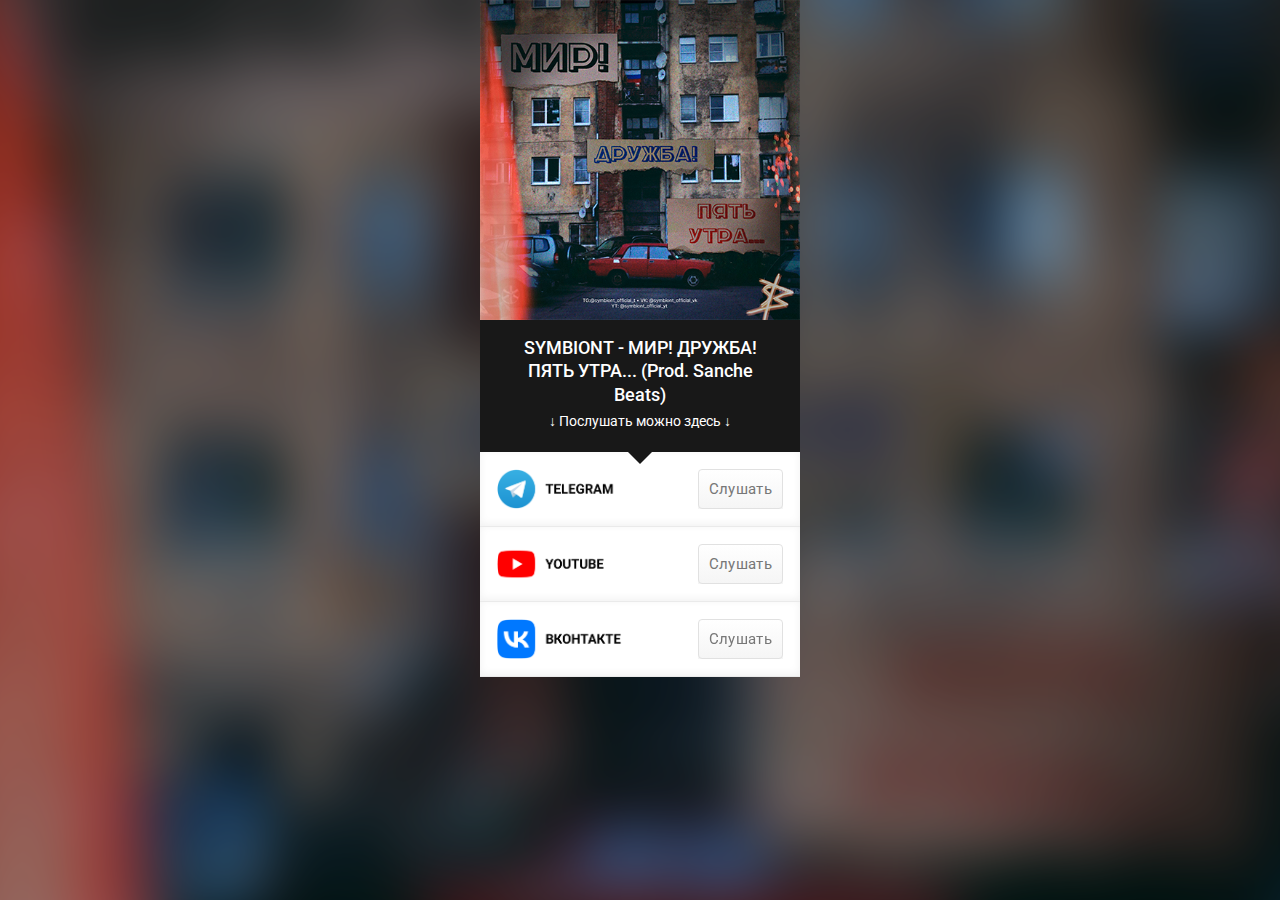
<file: MDPU/index.html>
<!DOCTYPE html><html class="no-js" lang><head>
        
<meta charset="utf-8">
<meta http-equiv="x-ua-compatible" content="ie=edge">
<meta name="viewport" content="width=device-width, initial-scale=1">

<title>МИР! ДРУЖБА! ПЯТЬ УТРА...</title>
<meta name="description" content="Go to МИР! ДРУЖБА! ПЯТЬ УТРА...">
<link rel="canonical" href="https://symbiont19.github.io/MDPU">

<!-- Open Graph -->
<meta property="og:title" content="МИР! ДРУЖБА! ПЯТЬ УТРА...">
<meta property="og:description" content="Go to МИР! ДРУЖБА! ПЯТЬ УТРА...">
<meta property="og:url" content="https://symbiont19.github.io/MDPU">

    <meta property="og:image" content="images/artwork-600x315.jpg">
    <meta property="og:image:secure_url" content="images/artwork-600x315.jpg">
    <meta property="og:image:width" content="600">
    <meta property="og:image:height" content="315">


<!-- Twitter summary card -->
<meta name="twitter:title" content="МИР! ДРУЖБА! ПЯТЬ УТРА...">
<meta name="twitter:description" content="Go to МИР! ДРУЖБА! ПЯТЬ УТРА...">
<meta name="twitter:url" content="https://symbiont19.github.io/MDPU">

<meta name="twitter:card" content="summary_large_image">

    <meta>


<!-- Icons -->
<link rel="shortcut icon" href="favicon.ico">

<link rel="icon" type="image/png" href="images/favicon-16x16.png" sizes="16x16">
<link rel="icon" type="image/png" href="images/favicon-32x32.png" sizes="32x32">
<link rel="icon" type="image/png" href="images/favicon-96x96.png" sizes="96x96">

<meta name="msapplication-TileColor" content="#ffffff">
<meta name="msapplication-TileImage" content="https://static.assetlab.io/red3/489/img/icons/ms-icon-144x144.png">
    <!-- Optimize load: preload styles -->
<link rel="preload" href="https://static.assetlab.io/red3/489/release-classic.css" as="style">
<link href="https://fonts.googleapis.com/css?family=Roboto:300,400,500,700" rel="preload" as="style">

<link rel="stylesheet" href="css/release-classic.css">
<link href="https://fonts.googleapis.com/css?family=Roboto:300,400,500,700" rel="stylesheet">
    <script>
        (function(w,d,e,n,s,c,a,f){w['LnkConsentObject']=n;w[n]=w[n]||function(){
        (w[n].q=w[n].q||[]).push(arguments)},w[n].c=c;a=d.createElement(e),
        f=d.getElementsByTagName(e)[0];a.async=1;a.src=s;f.parentNode.insertBefore(a,f)
        })(window,document,'script','lnk_consent',
        'https://static.assetlab.io/consent/1.5.15/consent.js',
        'https://static.assetlab.io/consent/1.5.15/consent.css');
    </script>
    <!-- Optimize load: preload scripts -->                   
    </head>
    <body class data-test="landingpage-app">
        
    
<div class="site-bg" data-test="landingpage-bg">
    
        <img src="images/artwork-440x440.jpg" data-test="landingpage-bg-image" role="presentation">
    </div>

    <div id="lnk-ad-header" class="ad__container--header">
      <div data-lnk-placement="header" data-test="ad-gam--header" class="js-lnk-ad ad ad__item">
    <div id="0000000001">
                
                <script>
            googletag.cmd.push(function() { googletag.display('0000000001'); });
        </script>
            </div>
</div>
  </div>

<style>
  .ad__container--one-point-five-click {
    display: none;
    position: fixed;
    top: 0;
    width: 100%;
    z-index: 10;
  }

  .ad__container--one-point-five-click.visible {
    display: block;
  }

  .ad__container--one-point-five-click iframe {
    height: 100vh;
    width: 100%;
  }
</style>


<main class="layout" data-test="layout-wrapper">
    
        <div class="layout__cover js-cover">
            
        <div class="layout__cover-scroll js-scroll-cover-container">
            <div class="layout__cover-wrapper">
                
                <a class="layout__cover-link" href="#music-services" title="Click to view services">
                <div class="cover">
                                        <div class="cover__artwork">
                        <img class="cover__artwork-img" src="images/artwork-440x440.jpg" alt="МИР! ДРУЖБА! ПЯТЬ УТРА...">
                    </div>
                </div>
                </a>
            </div>
        </div>
        </div>
            <div class="layout__cover-sizer"></div>
        <div class="layout__cover-scroll-sizer js-scroll-to-offset-sizer"></div>
        
    <div class="layout__header ">
        <header class="header js-header" id="pl-container" data-test="layout-header">
        
            <a class="header__link" href="#music-services" title="Click to view services">
                <h1 data-test="layout-header-title">SYMBIONT - МИР! ДРУЖБА! ПЯТЬ УТРА... (Prod. Sanche Beats)</h1>
                                    <p data-test="layout-header-description">↓ Послушать можно здесь ↓</p>
                            </a>
        </header>
    </div>
    <div class="layout__header-sizer js-header-sizer js-scroll-to-offset-sizer"></div>

    <div class="layout__content" data-test="layout-content">
                    
            <nav id="music-services" data-test="music-service-list" class="music-service-list" role="navigation">

  
  
  <div class="music-service-list__item" data-test="music-service-list-item">
        <a id="eea5ffc3-bc22-46fa-93cf-89b517f4efe4" data-media-serviceid="eea5ffc3-bc22-46fa-93cf-89b517f4efe4" data-linkid="d2b1a465-ffdf-45d8-8b08-c491ccb9a64e" data-carousel="false" class="music-service-list__link js-redirect" href="https://t.me/symbiont_official_t" data-marketing-consent data-app-type="manual" data-test="music-service-list-link" data-label="yandexmusic" data-category="service" data-category-type="play" data-action="Play" data-rank="1">
      
      <div class="music-service-list__content">
        <img class="music-service-list__img" data-test="music-service-item-image" src="fonts/telegram.png" alt="Telegram" longdesc="https://t.me/symbiont_official_t">
        <button class="btn music-service-list__btn" data-test="music-service-item-button" tabindex="-1" title="Play">
          <span class="btn-label" data-test="music-service-item-button-label">Слушать</span>
        </button>
      </div>
    </a>
      </div>
  
  
  <div class="music-service-list__item" data-test="music-service-list-item">
        <a id="20708006-5703-41c8-b13b-b6bb89e5c701" data-media-serviceid="20708006-5703-41c8-b13b-b6bb89e5c701" data-linkid="d2b1a465-ffdf-45d8-8b08-c491ccb9a64e" data-carousel="false" class="music-service-list__link js-redirect" href="https://youtu.be/aaRxsaPfLpo" data-marketing-consent data-app-type="manual" data-test="music-service-list-link" data-label="youtube" data-category="service" data-category-type="play" data-action="Play" data-rank="2">
      
      <div class="music-service-list__content">
        <img class="music-service-list__img" data-test="music-service-item-image" src="fonts/youtube.png" alt="YouTube" longdesc="https://youtu.be/aaRxsaPfLpo">
        <button class="btn music-service-list__btn" data-test="music-service-item-button" tabindex="-1" title="Play">
          <span class="btn-label" data-test="music-service-item-button-label">Слушать</span>
        </button>
      </div>
    </a>
      </div>
  
  
  <div class="music-service-list__item" data-test="music-service-list-item">
        <a id="9e4a2da7-239c-4fe4-9d2f-16848d936783" data-media-serviceid="9e4a2da7-239c-4fe4-9d2f-16848d936783" data-linkid="d2b1a465-ffdf-45d8-8b08-c491ccb9a64e" data-carousel="false" class="music-service-list__link js-redirect" href="https://vk.com/wall-204454570_44" data-marketing-consent data-app-type="manual" data-test="music-service-list-link" data-label="vk-muzyka" data-category="service" data-category-type="goto" data-action="Play" data-rank="3">
      
      <div class="music-service-list__content">
        <img class="music-service-list__img" data-test="music-service-item-image" src="fonts/vk.png" alt="ВКонтакте" longdesc="https://vk.com/wall-204454570_44">
        <button class="btn music-service-list__btn" data-test="music-service-item-button" tabindex="-1" title="Play">
          <span class="btn-label" data-test="music-service-item-button-label">Слушать</span>
        </button>
      </div>
    </a>
      </div>
      </div>
  
</nav>
<script id="linkfire-tracking-data">
    window.linkfire.tracking = {
        version: 1,
        parameters: {"channelId":"d3d58fd7-4c47-11e6-9fd0-066c3e7a8751","channelCode":null,"channelName":"Original","channelType":"Original","channelSubType":"Original","visitorUid":"63877be6b8a6d1.86721199","activity":"","params":null,"tags":null,"browser":"Chrome","city":"Unknown","countryCode":"NL","country":"Netherlands","device":"desktop","os":"Win10","artistTags":null,"serviceListType":null,"linkId":"d2b1a465-ffdf-45d8-8b08-c491ccb9a64e","boardId":"ef7e148f-8693-4eff-ace0-a94da812dde7","board":"dashboard-2","boardTitle":"Dashboard 2","organisation":null,"organisationId":"fc6099e5-1337-4395-bb59-758ff99a0e62","organisationName":"SP-Digital","organisationPlanId":"9f405bc8-4350-4de7-a4e5-672b21a1c831","topLevelOrganisationId":null,"visitorToken":"acd271126a84047f0a3828ce9d8013b3","newSession":true,"asset":"landingpage","referrer":"direct","linkType":"Music","url":"lnk.to\/dblcup","originalUrl":"https:\/\/vk.cc\/ciHLen","action":null,"album":null,"artist":null,"genre":null,"track":null,"label":null,"isrcs":null,"upcs":null,"landingTitle":"МИР! ДРУЖБА! ПЯТЬ УТРА...","serviceList":[{"serviceId":"eea5ffc3-bc22-46fa-93cf-89b517f4efe4","serviceName":"yandexmusic","serviceType":"play","rank":1},{"serviceId":"20708006-5703-41c8-b13b-b6bb89e5c701","serviceName":"youtube","serviceType":"play","rank":2},{"serviceId":"9e4a2da7-239c-4fe4-9d2f-16848d936783","serviceName":"vk-muzyka","serviceType":"goto","rank":3},{"serviceId":"a2183f18-bcff-4341-97d2-e89ca0f34dad","serviceName":"vk","serviceType":"play","rank":4},{"serviceId":"21841ee3-b2a9-469d-b5ec-b8a5064a6a4c","serviceName":"zvuk","serviceType":"goto","rank":5},{"serviceId":"8f82cc1c-a2c3-4438-8a29-285983518182","serviceName":"applemusic","serviceType":"play","rank":6},{"serviceId":"7a586f9f-9e2d-4383-83cc-b2aa5bd1798d","serviceName":"spotify","serviceType":"play","rank":7},{"serviceId":"b2a0e6eb-620f-473f-a6ec-f9397dd2d204","serviceName":"itunes","serviceType":"download","rank":8}],"transactionId":"669eee51-4eea-4c50-a2a8-9eea8065d374"},
        required: {"linkfire":{"ids":null,"eventTypes":["clickthrough","consent","pageview","preview","subscribe","interact"],"providerName":"linkfire","data":null,"endpoints":[{"eventType":"pageview","eventAction":null,"urls":["\/~\/tr\/pageview\/"],"httpMethod":"POST"},{"eventType":"preview","eventAction":null,"urls":["\/~\/tr\/event\/"],"httpMethod":"POST"},{"eventType":"clickthrough","eventAction":null,"urls":["\/~\/tr\/event\/"],"httpMethod":"POST"},{"eventType":"subscribe","eventAction":null,"urls":["\/~\/tr\/event\/"],"httpMethod":"POST"},{"eventType":"interact","eventAction":null,"urls":["\/~\/tr\/event\/"],"httpMethod":"POST"},{"eventType":"consent","eventAction":"optin","urls":["\/~\/tr\/consent\/"],"httpMethod":"POST"},{"eventType":"consent","eventAction":"optout","urls":["\/~\/tr\/consent\/"],"httpMethod":"POST"},{"eventType":"consent","eventAction":"advanced","urls":["\/~\/tr\/consent\/"],"httpMethod":"POST"},{"eventType":"consent","eventAction":"dismiss","urls":["\/~\/tr\/consent\/"],"httpMethod":"POST"},{"eventType":"consent","eventAction":"dialog_view","urls":["\/~\/tr\/consent\/"],"httpMethod":"POST"}],"domain":null,"cookies":null,"providerType":"required","pixels":null,"iframes":null}},
        performance: {"linkfire":{"ids":null,"eventTypes":["consent"],"providerName":"linkfire","data":null,"endpoints":null,"domain":"lnk.to","cookies":[{"eventType":"consent","eventAction":"optin","action":"set","name":"LF_main","value":"eyJVSUQiOiI2Mzg3N2JlNmI4YTZkMS44NjcyMTE5OSJ9","lifetime":15552000,"path":"\/","domain":"lnk.to"},{"eventType":"consent","eventAction":"optin","action":"set","name":"LF_visitor_34755f066982575fa970e7a9cad83292","value":"acd271126a84047f0a3828ce9d8013b3","lifetime":600,"path":"\/","domain":"lnk.to"},{"eventType":"consent","eventAction":"optout","action":"remove","name":"LF_main","value":"","lifetime":-1,"path":"\/","domain":"lnk.to"},{"eventType":"consent","eventAction":"optout","action":"remove","name":"LF_visitor_*","value":"","lifetime":-1,"path":"\/","domain":"lnk.to"}],"providerType":"performance","pixels":null,"iframes":null},"google":{"ids":[{"eventTypes":["clickthrough","pageview","AssetInteraction","LandingVisit","ServiceClick","ShareFromAsset","TimeOnAsset"],"id":"UA-54175133-1"}],"eventTypes":["clickthrough","pageview"],"providerName":"google","data":{"UA-54175133-1":{"events":["AssetInteraction","LandingVisit","ServiceClick","ShareFromAsset","TimeOnAsset"],"dimensions":{"dimension1":"lnk.to\/dblcup","dimension2":"Music","dimension3":null},"sampleRate":10}},"endpoints":null,"domain":null,"cookies":null,"providerType":"performance","pixels":null,"iframes":null}},        
        advertising: {"facebook":{"ids":[{"eventTypes":["clickthrough","pageview","preview","subscribe"],"id":"399736106876066"}],"eventTypes":["clickthrough","pageview","preview","subscribe"],"providerName":"facebook","data":null,"endpoints":null,"domain":null,"cookies":null,"providerType":"advertising","pixels":null,"iframes":null},"google":{"ids":[{"eventTypes":["clickthrough","pageview","preview","subscribe"],"id":"950249395"}],"eventTypes":["clickthrough","pageview","preview","subscribe"],"providerName":"google","data":{"950249395":{"label":null}},"endpoints":null,"domain":null,"cookies":null,"providerType":"advertising","pixels":null,"iframes":null},"twitter":{"ids":[{"eventTypes":["pageview"],"id":"numgi"},{"eventTypes":["clickthrough"],"id":"numuc"},{"eventTypes":["preview"],"id":"numub"}],"eventTypes":["clickthrough","pageview","preview"],"providerName":"twitter","data":null,"endpoints":null,"domain":null,"cookies":null,"providerType":"advertising","pixels":null,"iframes":null}},
        additionalParameters: {
            subscribe: [],
        },
        visitTrackingEvent: "pageview"    };
</script>
    <script async src="js/release-classic-nosample.js"></script>    
</body></html>
</file>
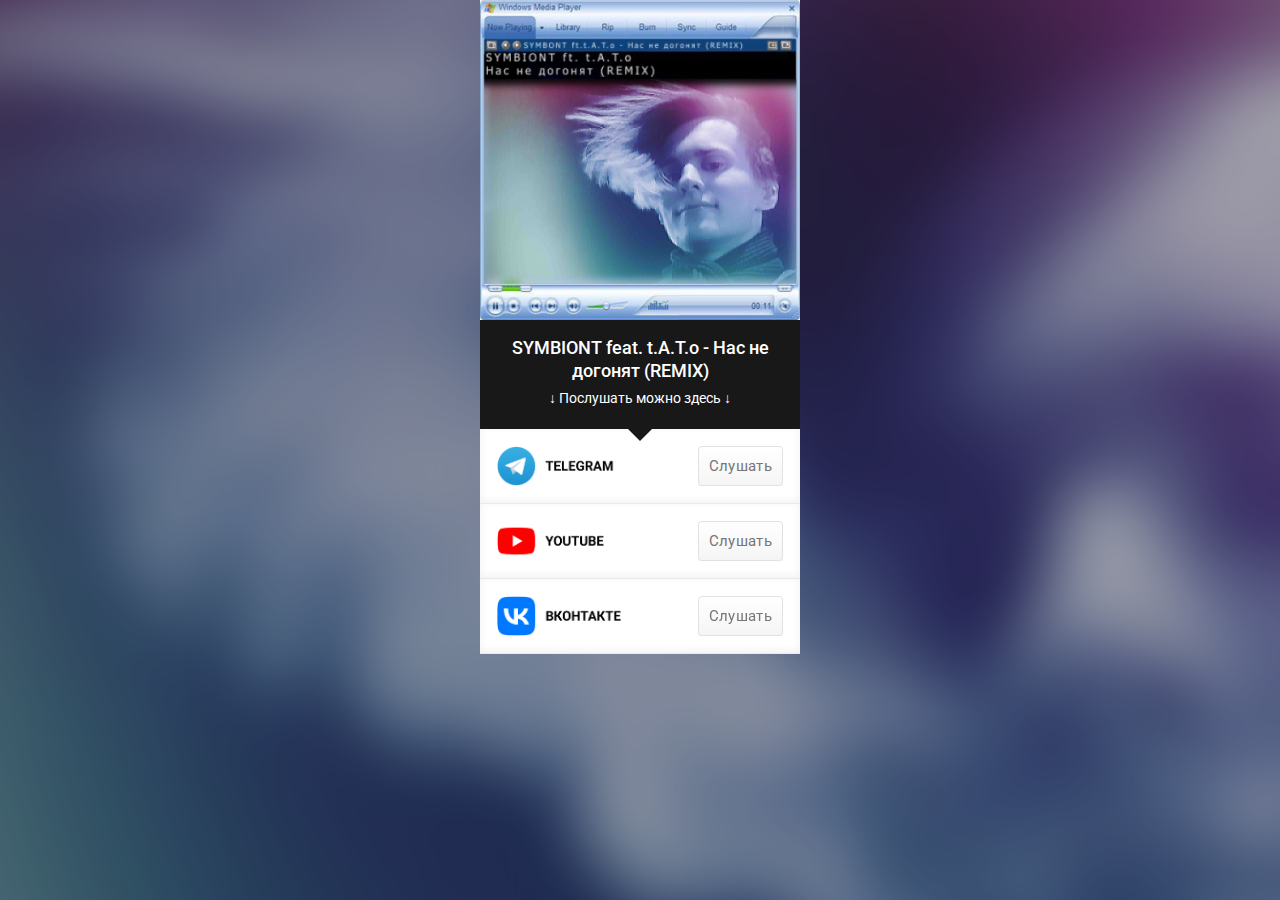
<file: nas-ne-dogonyat/index.html>
<!DOCTYPE html><html class="no-js" lang><head>
        
<meta charset="utf-8">
<meta http-equiv="x-ua-compatible" content="ie=edge">
<meta name="viewport" content="width=device-width, initial-scale=1">

<title>SYMBIONT feat. t.A.T.o - Нас не догонят (REMIX)</title>
<meta name="description" content="Go to Нас не догонят (REMIX).">
<link rel="canonical" href="https://symbiont19.github.io/torg">

<!-- Open Graph -->
<meta property="og:title" content="Go to Нас не догонят (REMIX)">
<meta property="og:description" content="Go to Нас не догонят (REMIX).">
<meta property="og:url" content="https://symbiont19.github.io/torg">

    <meta property="og:image" content="images/artwork-600x315.jpg">
    <meta property="og:image:secure_url" content="images/artwork-600x315.jpg">
    <meta property="og:image:width" content="600">
    <meta property="og:image:height" content="315">


<!-- Twitter summary card -->
<meta name="twitter:title" content="Go to Нас не догонят (REMIX)">
<meta name="twitter:description" content="Go to Нас не догонят (REMIX).">
<meta name="twitter:url" content="https://symbiont19.github.io/torg">

<meta name="twitter:card" content="summary_large_image">

    <meta>


<!-- Icons -->
<link rel="shortcut icon" href="favicon.ico">

<link rel="icon" type="image/png" href="images/favicon-16x16.png" sizes="16x16">
<link rel="icon" type="image/png" href="images/favicon-32x32.png" sizes="32x32">
<link rel="icon" type="image/png" href="images/favicon-96x96.png" sizes="96x96">

<meta name="msapplication-TileColor" content="#ffffff">
<meta name="msapplication-TileImage" content="https://static.assetlab.io/red3/489/img/icons/ms-icon-144x144.png">
    <!-- Optimize load: preload styles -->
<link rel="preload" href="https://static.assetlab.io/red3/489/release-classic.css" as="style">
<link href="https://fonts.googleapis.com/css?family=Roboto:300,400,500,700" rel="preload" as="style">

<link rel="stylesheet" href="css/release-classic.css">
<link href="https://fonts.googleapis.com/css?family=Roboto:300,400,500,700" rel="stylesheet">
    <script>
        (function(w,d,e,n,s,c,a,f){w['LnkConsentObject']=n;w[n]=w[n]||function(){
        (w[n].q=w[n].q||[]).push(arguments)},w[n].c=c;a=d.createElement(e),
        f=d.getElementsByTagName(e)[0];a.async=1;a.src=s;f.parentNode.insertBefore(a,f)
        })(window,document,'script','lnk_consent',
        'https://static.assetlab.io/consent/1.5.15/consent.js',
        'https://static.assetlab.io/consent/1.5.15/consent.css');
    </script>
    <!-- Optimize load: preload scripts -->                   
    </head>
    <body class data-test="landingpage-app">
        
    
<div class="site-bg" data-test="landingpage-bg">
    
        <img src="images/artwork-440x440.jpg" data-test="landingpage-bg-image" role="presentation">
    </div>

    <div id="lnk-ad-header" class="ad__container--header">
      <div data-lnk-placement="header" data-test="ad-gam--header" class="js-lnk-ad ad ad__item">
    <div id="0000000001">
                
                <script>
            googletag.cmd.push(function() { googletag.display('0000000001'); });
        </script>
            </div>
</div>
  </div>

<style>
  .ad__container--one-point-five-click {
    display: none;
    position: fixed;
    top: 0;
    width: 100%;
    z-index: 10;
  }

  .ad__container--one-point-five-click.visible {
    display: block;
  }

  .ad__container--one-point-five-click iframe {
    height: 100vh;
    width: 100%;
  }
</style>


<main class="layout" data-test="layout-wrapper">
    
        <div class="layout__cover js-cover">
            
        <div class="layout__cover-scroll js-scroll-cover-container">
            <div class="layout__cover-wrapper">
                
                <a class="layout__cover-link" href="#music-services" title="Click to view services">
                <div class="cover">
                                        <div class="cover__artwork">
                        <img class="cover__artwork-img" src="images/artwork-440x440.jpg" alt="Go to Нас не догонят (REMIX)">
                    </div>
                </div>
                </a>
            </div>
        </div>
        </div>
            <div class="layout__cover-sizer"></div>
        <div class="layout__cover-scroll-sizer js-scroll-to-offset-sizer"></div>
        
    <div class="layout__header ">
        <header class="header js-header" id="pl-container" data-test="layout-header">
        
            <a class="header__link" href="#music-services" title="Click to view services">
                <h1 data-test="layout-header-title">SYMBIONT feat. t.A.T.o - Нас не догонят (REMIX)</h1>
                                    <p data-test="layout-header-description">↓ Послушать можно здесь ↓</p>
                            </a>
        </header>
    </div>
    <div class="layout__header-sizer js-header-sizer js-scroll-to-offset-sizer"></div>

    <div class="layout__content" data-test="layout-content">
                    
            <nav id="music-services" data-test="music-service-list" class="music-service-list" role="navigation">

  
  
  <div class="music-service-list__item" data-test="music-service-list-item">
        <a id="eea5ffc3-bc22-46fa-93cf-89b517f4efe4" data-media-serviceid="eea5ffc3-bc22-46fa-93cf-89b517f4efe4" data-linkid="d2b1a465-ffdf-45d8-8b08-c491ccb9a64e" data-carousel="false" class="music-service-list__link js-redirect" href="https://t.me/symbiont_official_t/54" data-marketing-consent data-app-type="manual" data-test="music-service-list-link" data-label="yandexmusic" data-category="service" data-category-type="play" data-action="Play" data-rank="1">
      
      <div class="music-service-list__content">
        <img class="music-service-list__img" data-test="music-service-item-image" src="fonts/telegram.png" alt="Telegram" longdesc="https://t.me/symbiont_official_t/54">
        <button class="btn music-service-list__btn" data-test="music-service-item-button" tabindex="-1" title="Play">
          <span class="btn-label" data-test="music-service-item-button-label">Слушать</span>
        </button>
      </div>
    </a>
      </div>
  
  
  <div class="music-service-list__item" data-test="music-service-list-item">
        <a id="20708006-5703-41c8-b13b-b6bb89e5c701" data-media-serviceid="20708006-5703-41c8-b13b-b6bb89e5c701" data-linkid="d2b1a465-ffdf-45d8-8b08-c491ccb9a64e" data-carousel="false" class="music-service-list__link js-redirect" href="https://youtu.be/SzeEoSF_Nr4" data-marketing-consent data-app-type="manual" data-test="music-service-list-link" data-label="youtube" data-category="service" data-category-type="play" data-action="Play" data-rank="2">
      
      <div class="music-service-list__content">
        <img class="music-service-list__img" data-test="music-service-item-image" src="fonts/youtube.png" alt="YouTube" longdesc="https://youtu.be/SzeEoSF_Nr4">
        <button class="btn music-service-list__btn" data-test="music-service-item-button" tabindex="-1" title="Play">
          <span class="btn-label" data-test="music-service-item-button-label">Слушать</span>
        </button>
      </div>
    </a>
      </div>
  
  
  <div class="music-service-list__item" data-test="music-service-list-item">
        <a id="9e4a2da7-239c-4fe4-9d2f-16848d936783" data-media-serviceid="9e4a2da7-239c-4fe4-9d2f-16848d936783" data-linkid="d2b1a465-ffdf-45d8-8b08-c491ccb9a64e" data-carousel="false" class="music-service-list__link js-redirect" href="https://vk.com/symbiont_official_vk?w=wall-204454570_39" data-marketing-consent data-app-type="manual" data-test="music-service-list-link" data-label="vk-muzyka" data-category="service" data-category-type="goto" data-action="Play" data-rank="3">
      
      <div class="music-service-list__content">
        <img class="music-service-list__img" data-test="music-service-item-image" src="fonts/vk.png" alt="ВКонтакте" longdesc="https://vk.com/symbiont_official_vk?w=wall-204454570_39">
        <button class="btn music-service-list__btn" data-test="music-service-item-button" tabindex="-1" title="Play">
          <span class="btn-label" data-test="music-service-item-button-label">Слушать</span>
        </button>
      </div>
    </a>
      </div>
      </div>
  
</nav>
<script id="linkfire-tracking-data">
    window.linkfire.tracking = {
        version: 1,
        parameters: {"channelId":"d3d58fd7-4c47-11e6-9fd0-066c3e7a8751","channelCode":null,"channelName":"Original","channelType":"Original","channelSubType":"Original","visitorUid":"63877be6b8a6d1.86721199","activity":"","params":null,"tags":null,"browser":"Chrome","city":"Unknown","countryCode":"NL","country":"Netherlands","device":"desktop","os":"Win10","artistTags":null,"serviceListType":null,"linkId":"d2b1a465-ffdf-45d8-8b08-c491ccb9a64e","boardId":"ef7e148f-8693-4eff-ace0-a94da812dde7","board":"dashboard-2","boardTitle":"Dashboard 2","organisation":null,"organisationId":"fc6099e5-1337-4395-bb59-758ff99a0e62","organisationName":"SP-Digital","organisationPlanId":"9f405bc8-4350-4de7-a4e5-672b21a1c831","topLevelOrganisationId":null,"visitorToken":"acd271126a84047f0a3828ce9d8013b3","newSession":true,"asset":"landingpage","referrer":"direct","linkType":"Music","url":"lnk.to\/dblcup","originalUrl":"https:\/\/vk.cc\/ciHLen","action":null,"album":null,"artist":null,"genre":null,"track":null,"label":null,"isrcs":null,"upcs":null,"landingTitle":"ТОРГ","serviceList":[{"serviceId":"eea5ffc3-bc22-46fa-93cf-89b517f4efe4","serviceName":"yandexmusic","serviceType":"play","rank":1},{"serviceId":"20708006-5703-41c8-b13b-b6bb89e5c701","serviceName":"youtube","serviceType":"play","rank":2},{"serviceId":"9e4a2da7-239c-4fe4-9d2f-16848d936783","serviceName":"vk-muzyka","serviceType":"goto","rank":3},{"serviceId":"a2183f18-bcff-4341-97d2-e89ca0f34dad","serviceName":"vk","serviceType":"play","rank":4},{"serviceId":"21841ee3-b2a9-469d-b5ec-b8a5064a6a4c","serviceName":"zvuk","serviceType":"goto","rank":5},{"serviceId":"8f82cc1c-a2c3-4438-8a29-285983518182","serviceName":"applemusic","serviceType":"play","rank":6},{"serviceId":"7a586f9f-9e2d-4383-83cc-b2aa5bd1798d","serviceName":"spotify","serviceType":"play","rank":7},{"serviceId":"b2a0e6eb-620f-473f-a6ec-f9397dd2d204","serviceName":"itunes","serviceType":"download","rank":8}],"transactionId":"669eee51-4eea-4c50-a2a8-9eea8065d374"},
        required: {"linkfire":{"ids":null,"eventTypes":["clickthrough","consent","pageview","preview","subscribe","interact"],"providerName":"linkfire","data":null,"endpoints":[{"eventType":"pageview","eventAction":null,"urls":["\/~\/tr\/pageview\/"],"httpMethod":"POST"},{"eventType":"preview","eventAction":null,"urls":["\/~\/tr\/event\/"],"httpMethod":"POST"},{"eventType":"clickthrough","eventAction":null,"urls":["\/~\/tr\/event\/"],"httpMethod":"POST"},{"eventType":"subscribe","eventAction":null,"urls":["\/~\/tr\/event\/"],"httpMethod":"POST"},{"eventType":"interact","eventAction":null,"urls":["\/~\/tr\/event\/"],"httpMethod":"POST"},{"eventType":"consent","eventAction":"optin","urls":["\/~\/tr\/consent\/"],"httpMethod":"POST"},{"eventType":"consent","eventAction":"optout","urls":["\/~\/tr\/consent\/"],"httpMethod":"POST"},{"eventType":"consent","eventAction":"advanced","urls":["\/~\/tr\/consent\/"],"httpMethod":"POST"},{"eventType":"consent","eventAction":"dismiss","urls":["\/~\/tr\/consent\/"],"httpMethod":"POST"},{"eventType":"consent","eventAction":"dialog_view","urls":["\/~\/tr\/consent\/"],"httpMethod":"POST"}],"domain":null,"cookies":null,"providerType":"required","pixels":null,"iframes":null}},
        performance: {"linkfire":{"ids":null,"eventTypes":["consent"],"providerName":"linkfire","data":null,"endpoints":null,"domain":"lnk.to","cookies":[{"eventType":"consent","eventAction":"optin","action":"set","name":"LF_main","value":"eyJVSUQiOiI2Mzg3N2JlNmI4YTZkMS44NjcyMTE5OSJ9","lifetime":15552000,"path":"\/","domain":"lnk.to"},{"eventType":"consent","eventAction":"optin","action":"set","name":"LF_visitor_34755f066982575fa970e7a9cad83292","value":"acd271126a84047f0a3828ce9d8013b3","lifetime":600,"path":"\/","domain":"lnk.to"},{"eventType":"consent","eventAction":"optout","action":"remove","name":"LF_main","value":"","lifetime":-1,"path":"\/","domain":"lnk.to"},{"eventType":"consent","eventAction":"optout","action":"remove","name":"LF_visitor_*","value":"","lifetime":-1,"path":"\/","domain":"lnk.to"}],"providerType":"performance","pixels":null,"iframes":null},"google":{"ids":[{"eventTypes":["clickthrough","pageview","AssetInteraction","LandingVisit","ServiceClick","ShareFromAsset","TimeOnAsset"],"id":"UA-54175133-1"}],"eventTypes":["clickthrough","pageview"],"providerName":"google","data":{"UA-54175133-1":{"events":["AssetInteraction","LandingVisit","ServiceClick","ShareFromAsset","TimeOnAsset"],"dimensions":{"dimension1":"lnk.to\/dblcup","dimension2":"Music","dimension3":null},"sampleRate":10}},"endpoints":null,"domain":null,"cookies":null,"providerType":"performance","pixels":null,"iframes":null}},        
        advertising: {"facebook":{"ids":[{"eventTypes":["clickthrough","pageview","preview","subscribe"],"id":"399736106876066"}],"eventTypes":["clickthrough","pageview","preview","subscribe"],"providerName":"facebook","data":null,"endpoints":null,"domain":null,"cookies":null,"providerType":"advertising","pixels":null,"iframes":null},"google":{"ids":[{"eventTypes":["clickthrough","pageview","preview","subscribe"],"id":"950249395"}],"eventTypes":["clickthrough","pageview","preview","subscribe"],"providerName":"google","data":{"950249395":{"label":null}},"endpoints":null,"domain":null,"cookies":null,"providerType":"advertising","pixels":null,"iframes":null},"twitter":{"ids":[{"eventTypes":["pageview"],"id":"numgi"},{"eventTypes":["clickthrough"],"id":"numuc"},{"eventTypes":["preview"],"id":"numub"}],"eventTypes":["clickthrough","pageview","preview"],"providerName":"twitter","data":null,"endpoints":null,"domain":null,"cookies":null,"providerType":"advertising","pixels":null,"iframes":null}},
        additionalParameters: {
            subscribe: [],
        },
        visitTrackingEvent: "pageview"    };
</script>
    <script async src="js/release-classic-nosample.js"></script>    
</body></html>
</file>
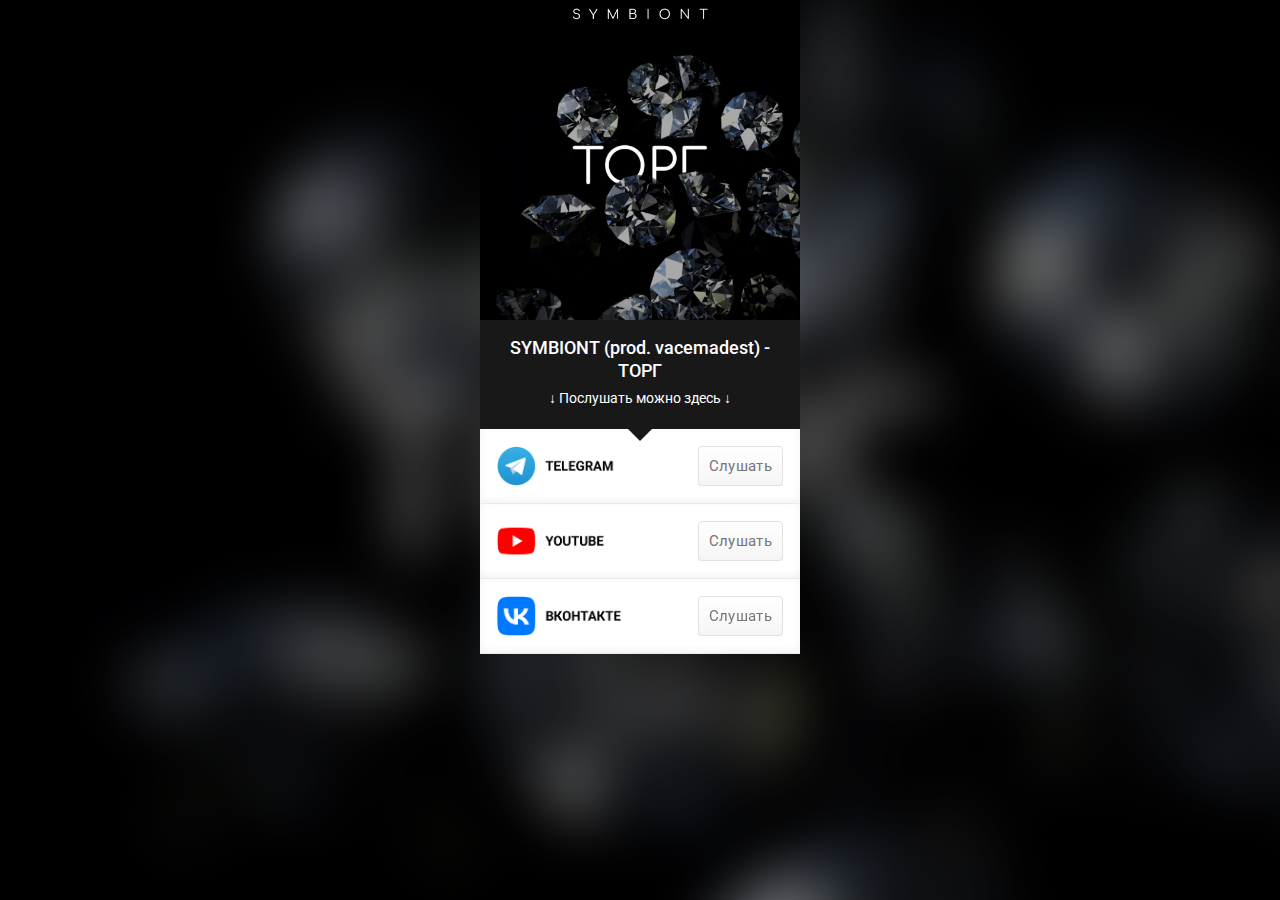
<file: torg/index.html>
<!DOCTYPE html><html class="no-js" lang><head>
        
<meta charset="utf-8">
<meta http-equiv="x-ua-compatible" content="ie=edge">
<meta name="viewport" content="width=device-width, initial-scale=1">

<title>ТОРГ</title>
<meta name="description" content="Слушать ТОРГ.">
<link rel="canonical" href="https://symbiont19.github.io/torg">

<!-- Open Graph -->
<meta property="og:title" content="ТОРГ">
<meta property="og:description" content="Слушать ТОРГ.">
<meta property="og:url" content="https://symbiont19.github.io/torg">

    <meta property="og:image" content="images/artwork-600x315.jpg">
    <meta property="og:image:secure_url" content="images/artwork-600x315.jpg">
    <meta property="og:image:width" content="600">
    <meta property="og:image:height" content="315">


<!-- Twitter summary card -->
<meta name="twitter:title" content="ТОРГ">
<meta name="twitter:description" content="Слушать ТОРГ.">
<meta name="twitter:url" content="https://symbiont19.github.io/torg">

<meta name="twitter:card" content="summary_large_image">

    <meta>


<!-- Icons -->
<link rel="shortcut icon" href="favicon.ico">

<link rel="icon" type="image/png" href="images/favicon-16x16.png" sizes="16x16">
<link rel="icon" type="image/png" href="images/favicon-32x32.png" sizes="32x32">
<link rel="icon" type="image/png" href="images/favicon-96x96.png" sizes="96x96">

<meta name="msapplication-TileColor" content="#ffffff">
<meta name="msapplication-TileImage" content="https://static.assetlab.io/red3/489/img/icons/ms-icon-144x144.png">
    <!-- Optimize load: preload styles -->
<link rel="preload" href="https://static.assetlab.io/red3/489/release-classic.css" as="style">
<link href="https://fonts.googleapis.com/css?family=Roboto:300,400,500,700" rel="preload" as="style">

<link rel="stylesheet" href="css/release-classic.css">
<link href="https://fonts.googleapis.com/css?family=Roboto:300,400,500,700" rel="stylesheet">
    <script>
        (function(w,d,e,n,s,c,a,f){w['LnkConsentObject']=n;w[n]=w[n]||function(){
        (w[n].q=w[n].q||[]).push(arguments)},w[n].c=c;a=d.createElement(e),
        f=d.getElementsByTagName(e)[0];a.async=1;a.src=s;f.parentNode.insertBefore(a,f)
        })(window,document,'script','lnk_consent',
        'https://static.assetlab.io/consent/1.5.15/consent.js',
        'https://static.assetlab.io/consent/1.5.15/consent.css');
    </script>
    <!-- Optimize load: preload scripts -->                   
    </head>
    <body class data-test="landingpage-app">
        
    
<div class="site-bg" data-test="landingpage-bg">
    
        <img src="images/artwork-440x440.jpg" data-test="landingpage-bg-image" role="presentation">
    </div>

    <div id="lnk-ad-header" class="ad__container--header">
      <div data-lnk-placement="header" data-test="ad-gam--header" class="js-lnk-ad ad ad__item">
    <div id="0000000001">
                
                <script>
            googletag.cmd.push(function() { googletag.display('0000000001'); });
        </script>
            </div>
</div>
  </div>

<style>
  .ad__container--one-point-five-click {
    display: none;
    position: fixed;
    top: 0;
    width: 100%;
    z-index: 10;
  }

  .ad__container--one-point-five-click.visible {
    display: block;
  }

  .ad__container--one-point-five-click iframe {
    height: 100vh;
    width: 100%;
  }
</style>


<main class="layout" data-test="layout-wrapper">
    
        <div class="layout__cover js-cover">
            
        <div class="layout__cover-scroll js-scroll-cover-container">
            <div class="layout__cover-wrapper">
                
                <a class="layout__cover-link" href="#music-services" title="Click to view services">
                <div class="cover">
                                        <div class="cover__artwork">
                        <img class="cover__artwork-img" src="images/artwork-440x440.jpg" alt="ТОРГ">
                    </div>
                </div>
                </a>
            </div>
        </div>
        </div>
            <div class="layout__cover-sizer"></div>
        <div class="layout__cover-scroll-sizer js-scroll-to-offset-sizer"></div>
        
    <div class="layout__header ">
        <header class="header js-header" id="pl-container" data-test="layout-header">
        
            <a class="header__link" href="#music-services" title="Click to view services">
                <h1 data-test="layout-header-title">SYMBIONT (prod. vacemadest) - ТОРГ</h1>
                                    <p data-test="layout-header-description">↓ Послушать можно здесь ↓</p>
                            </a>
        </header>
    </div>
    <div class="layout__header-sizer js-header-sizer js-scroll-to-offset-sizer"></div>

    <div class="layout__content" data-test="layout-content">
                    
            <nav id="music-services" data-test="music-service-list" class="music-service-list" role="navigation">

  
  
  <div class="music-service-list__item" data-test="music-service-list-item">
        <a id="eea5ffc3-bc22-46fa-93cf-89b517f4efe4" data-media-serviceid="eea5ffc3-bc22-46fa-93cf-89b517f4efe4" data-linkid="d2b1a465-ffdf-45d8-8b08-c491ccb9a64e" data-carousel="false" class="music-service-list__link js-redirect" href="https://t.me/symbiont_official_t/40?single" data-marketing-consent data-app-type="manual" data-test="music-service-list-link" data-label="yandexmusic" data-category="service" data-category-type="play" data-action="Play" data-rank="1">
      
      <div class="music-service-list__content">
        <img class="music-service-list__img" data-test="music-service-item-image" src="fonts/telegram.png" alt="Telegram" longdesc="https://t.me/symbiont_official_t/40?single">
        <button class="btn music-service-list__btn" data-test="music-service-item-button" tabindex="-1" title="Play">
          <span class="btn-label" data-test="music-service-item-button-label">Слушать</span>
        </button>
      </div>
    </a>
      </div>
  
  
  <div class="music-service-list__item" data-test="music-service-list-item">
        <a id="20708006-5703-41c8-b13b-b6bb89e5c701" data-media-serviceid="20708006-5703-41c8-b13b-b6bb89e5c701" data-linkid="d2b1a465-ffdf-45d8-8b08-c491ccb9a64e" data-carousel="false" class="music-service-list__link js-redirect" href="https://youtube.com/playlist?list=PLEYQ-VpX1Cyi1FMwJD6aic2p3FJNpcvch" data-marketing-consent data-app-type="manual" data-test="music-service-list-link" data-label="youtube" data-category="service" data-category-type="play" data-action="Play" data-rank="2">
      
      <div class="music-service-list__content">
        <img class="music-service-list__img" data-test="music-service-item-image" src="fonts/youtube.png" alt="YouTube" longdesc="https://youtube.com/playlist?list=PLEYQ-VpX1Cyi1FMwJD6aic2p3FJNpcvch">
        <button class="btn music-service-list__btn" data-test="music-service-item-button" tabindex="-1" title="Play">
          <span class="btn-label" data-test="music-service-item-button-label">Слушать</span>
        </button>
      </div>
    </a>
      </div>
  
  
  <div class="music-service-list__item" data-test="music-service-list-item">
        <a id="9e4a2da7-239c-4fe4-9d2f-16848d936783" data-media-serviceid="9e4a2da7-239c-4fe4-9d2f-16848d936783" data-linkid="d2b1a465-ffdf-45d8-8b08-c491ccb9a64e" data-carousel="false" class="music-service-list__link js-redirect" href="https://vk.com/symbiont_official_vk?w=wall-204454570_37" data-marketing-consent data-app-type="manual" data-test="music-service-list-link" data-label="vk-muzyka" data-category="service" data-category-type="goto" data-action="Play" data-rank="3">
      
      <div class="music-service-list__content">
        <img class="music-service-list__img" data-test="music-service-item-image" src="fonts/vk.png" alt="ВКонтакте" longdesc="https://vk.com/symbiont_official_vk?w=wall-204454570_37">
        <button class="btn music-service-list__btn" data-test="music-service-item-button" tabindex="-1" title="Play">
          <span class="btn-label" data-test="music-service-item-button-label">Слушать</span>
        </button>
      </div>
    </a>
      </div>
      </div>
  
</nav>
<script id="linkfire-tracking-data">
    window.linkfire.tracking = {
        version: 1,
        parameters: {"channelId":"d3d58fd7-4c47-11e6-9fd0-066c3e7a8751","channelCode":null,"channelName":"Original","channelType":"Original","channelSubType":"Original","visitorUid":"63877be6b8a6d1.86721199","activity":"","params":null,"tags":null,"browser":"Chrome","city":"Unknown","countryCode":"NL","country":"Netherlands","device":"desktop","os":"Win10","artistTags":null,"serviceListType":null,"linkId":"d2b1a465-ffdf-45d8-8b08-c491ccb9a64e","boardId":"ef7e148f-8693-4eff-ace0-a94da812dde7","board":"dashboard-2","boardTitle":"Dashboard 2","organisation":null,"organisationId":"fc6099e5-1337-4395-bb59-758ff99a0e62","organisationName":"SP-Digital","organisationPlanId":"9f405bc8-4350-4de7-a4e5-672b21a1c831","topLevelOrganisationId":null,"visitorToken":"acd271126a84047f0a3828ce9d8013b3","newSession":true,"asset":"landingpage","referrer":"direct","linkType":"Music","url":"lnk.to\/dblcup","originalUrl":"https:\/\/vk.cc\/ciHLen","action":null,"album":null,"artist":null,"genre":null,"track":null,"label":null,"isrcs":null,"upcs":null,"landingTitle":"ТОРГ","serviceList":[{"serviceId":"eea5ffc3-bc22-46fa-93cf-89b517f4efe4","serviceName":"yandexmusic","serviceType":"play","rank":1},{"serviceId":"20708006-5703-41c8-b13b-b6bb89e5c701","serviceName":"youtube","serviceType":"play","rank":2},{"serviceId":"9e4a2da7-239c-4fe4-9d2f-16848d936783","serviceName":"vk-muzyka","serviceType":"goto","rank":3},{"serviceId":"a2183f18-bcff-4341-97d2-e89ca0f34dad","serviceName":"vk","serviceType":"play","rank":4},{"serviceId":"21841ee3-b2a9-469d-b5ec-b8a5064a6a4c","serviceName":"zvuk","serviceType":"goto","rank":5},{"serviceId":"8f82cc1c-a2c3-4438-8a29-285983518182","serviceName":"applemusic","serviceType":"play","rank":6},{"serviceId":"7a586f9f-9e2d-4383-83cc-b2aa5bd1798d","serviceName":"spotify","serviceType":"play","rank":7},{"serviceId":"b2a0e6eb-620f-473f-a6ec-f9397dd2d204","serviceName":"itunes","serviceType":"download","rank":8}],"transactionId":"669eee51-4eea-4c50-a2a8-9eea8065d374"},
        required: {"linkfire":{"ids":null,"eventTypes":["clickthrough","consent","pageview","preview","subscribe","interact"],"providerName":"linkfire","data":null,"endpoints":[{"eventType":"pageview","eventAction":null,"urls":["\/~\/tr\/pageview\/"],"httpMethod":"POST"},{"eventType":"preview","eventAction":null,"urls":["\/~\/tr\/event\/"],"httpMethod":"POST"},{"eventType":"clickthrough","eventAction":null,"urls":["\/~\/tr\/event\/"],"httpMethod":"POST"},{"eventType":"subscribe","eventAction":null,"urls":["\/~\/tr\/event\/"],"httpMethod":"POST"},{"eventType":"interact","eventAction":null,"urls":["\/~\/tr\/event\/"],"httpMethod":"POST"},{"eventType":"consent","eventAction":"optin","urls":["\/~\/tr\/consent\/"],"httpMethod":"POST"},{"eventType":"consent","eventAction":"optout","urls":["\/~\/tr\/consent\/"],"httpMethod":"POST"},{"eventType":"consent","eventAction":"advanced","urls":["\/~\/tr\/consent\/"],"httpMethod":"POST"},{"eventType":"consent","eventAction":"dismiss","urls":["\/~\/tr\/consent\/"],"httpMethod":"POST"},{"eventType":"consent","eventAction":"dialog_view","urls":["\/~\/tr\/consent\/"],"httpMethod":"POST"}],"domain":null,"cookies":null,"providerType":"required","pixels":null,"iframes":null}},
        performance: {"linkfire":{"ids":null,"eventTypes":["consent"],"providerName":"linkfire","data":null,"endpoints":null,"domain":"lnk.to","cookies":[{"eventType":"consent","eventAction":"optin","action":"set","name":"LF_main","value":"eyJVSUQiOiI2Mzg3N2JlNmI4YTZkMS44NjcyMTE5OSJ9","lifetime":15552000,"path":"\/","domain":"lnk.to"},{"eventType":"consent","eventAction":"optin","action":"set","name":"LF_visitor_34755f066982575fa970e7a9cad83292","value":"acd271126a84047f0a3828ce9d8013b3","lifetime":600,"path":"\/","domain":"lnk.to"},{"eventType":"consent","eventAction":"optout","action":"remove","name":"LF_main","value":"","lifetime":-1,"path":"\/","domain":"lnk.to"},{"eventType":"consent","eventAction":"optout","action":"remove","name":"LF_visitor_*","value":"","lifetime":-1,"path":"\/","domain":"lnk.to"}],"providerType":"performance","pixels":null,"iframes":null},"google":{"ids":[{"eventTypes":["clickthrough","pageview","AssetInteraction","LandingVisit","ServiceClick","ShareFromAsset","TimeOnAsset"],"id":"UA-54175133-1"}],"eventTypes":["clickthrough","pageview"],"providerName":"google","data":{"UA-54175133-1":{"events":["AssetInteraction","LandingVisit","ServiceClick","ShareFromAsset","TimeOnAsset"],"dimensions":{"dimension1":"lnk.to\/dblcup","dimension2":"Music","dimension3":null},"sampleRate":10}},"endpoints":null,"domain":null,"cookies":null,"providerType":"performance","pixels":null,"iframes":null}},        
        advertising: {"facebook":{"ids":[{"eventTypes":["clickthrough","pageview","preview","subscribe"],"id":"399736106876066"}],"eventTypes":["clickthrough","pageview","preview","subscribe"],"providerName":"facebook","data":null,"endpoints":null,"domain":null,"cookies":null,"providerType":"advertising","pixels":null,"iframes":null},"google":{"ids":[{"eventTypes":["clickthrough","pageview","preview","subscribe"],"id":"950249395"}],"eventTypes":["clickthrough","pageview","preview","subscribe"],"providerName":"google","data":{"950249395":{"label":null}},"endpoints":null,"domain":null,"cookies":null,"providerType":"advertising","pixels":null,"iframes":null},"twitter":{"ids":[{"eventTypes":["pageview"],"id":"numgi"},{"eventTypes":["clickthrough"],"id":"numuc"},{"eventTypes":["preview"],"id":"numub"}],"eventTypes":["clickthrough","pageview","preview"],"providerName":"twitter","data":null,"endpoints":null,"domain":null,"cookies":null,"providerType":"advertising","pixels":null,"iframes":null}},
        additionalParameters: {
            subscribe: [],
        },
        visitTrackingEvent: "pageview"    };
</script>
    <script async src="js/release-classic-nosample.js"></script>    
</body></html>
</file>
